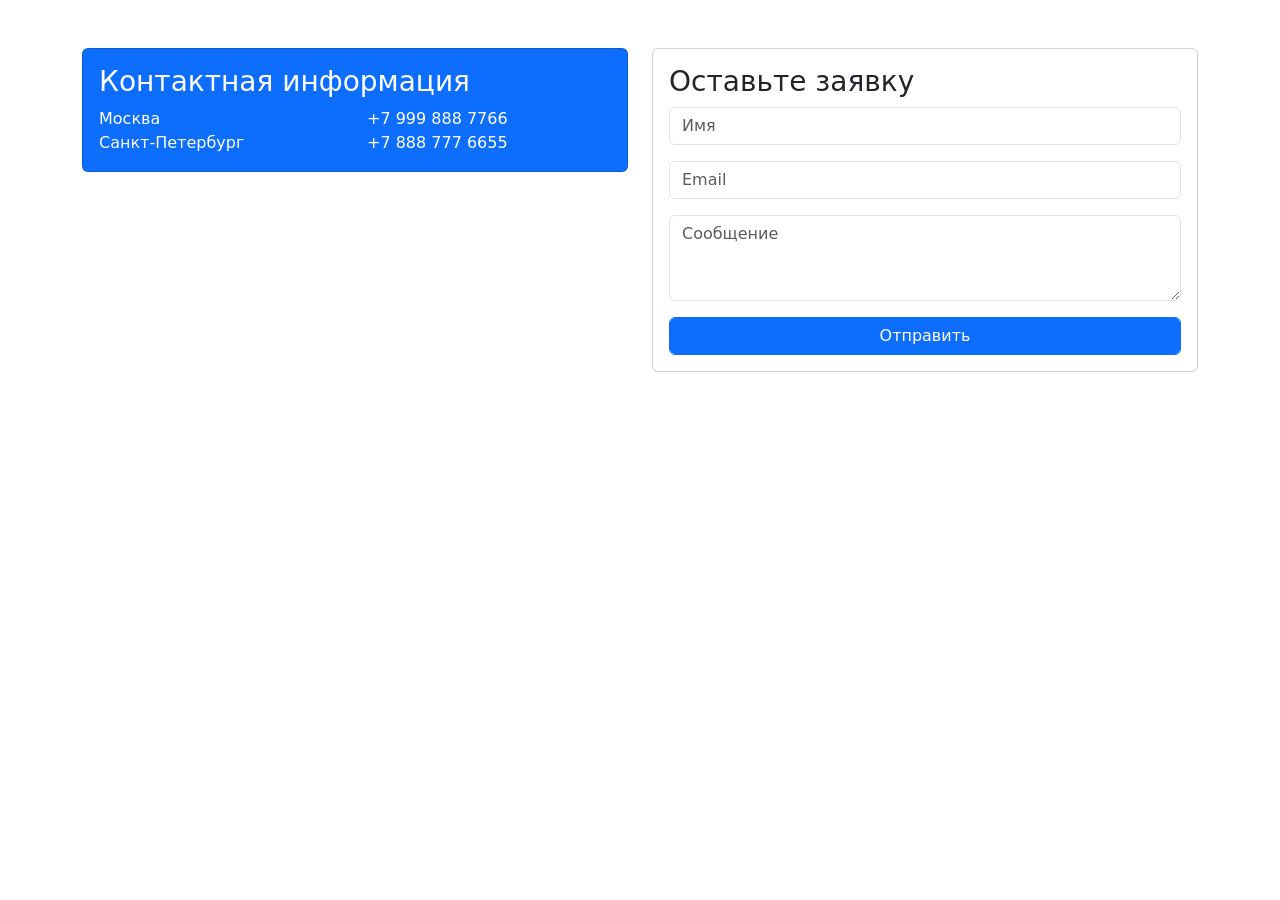
<file: Python Base/lesson21/index.html>
<!doctype html>
<html lang="en">
<head>
    <meta charset="utf-8">
    <meta name="viewport" content="width=device-width, initial-scale=1">
    <title>Bootstrap demo</title>
    <link href="https://cdn.jsdelivr.net/npm/bootstrap@5.3.3/dist/css/bootstrap.min.css" rel="stylesheet"
          integrity="sha384-QWTKZyjpPEjISv5WaRU9OFeRpok6YctnYmDr5pNlyT2bRjXh0JMhjY6hW+ALEwIH" crossorigin="anonymous">
</head>
<body>
<div class="container">
    <div class="row mt-5">
        <div class="col-6">
            <div class="card bg-primary">
                <div class="card-body text-white">
                    <h3 class="class-title">Контактная информация</h3>
                    <div class="row">
                        <div class="col-6">Москва</div>
                        <div class="col-6">+7 999 888 7766</div>
                        <div class="col-6">Санкт-Петербург</div>
                        <div class="col-6">+7 888 777 6655</div>
                    </div>
                </div>
            </div>
        </div>
        <div class="col-6">
            <div class="card">
                <div class="card-body">
                    <h3 class="card-title">Оставьте заявку</h3>
                    <form>
                        <div class="mb-3">
                            <input name="name" type="text" class="form-control" id="exampleInputText1" placeholder="Имя"
                                   aria-describedby="emailHelp">
                        </div>
                        <div class="mb-3">
                            <input name="email" type="email" class="form-control" id="exampleInputEmail1" placeholder="Email"
                                   aria-describedby="emailHelp">
                        </div>
                        <div class="mb-3">
                            <textarea name="message" class="form-control" id="exampleFormControlTextarea1" rows="3" placeholder="Сообщение"></textarea>
                        </div>
                        <button type="submit" class="btn btn-primary form-control">Отправить</button>
                    </form>
                </div>
            </div>
        </div>
    </div>
</div>
</body>
</html>
</file>
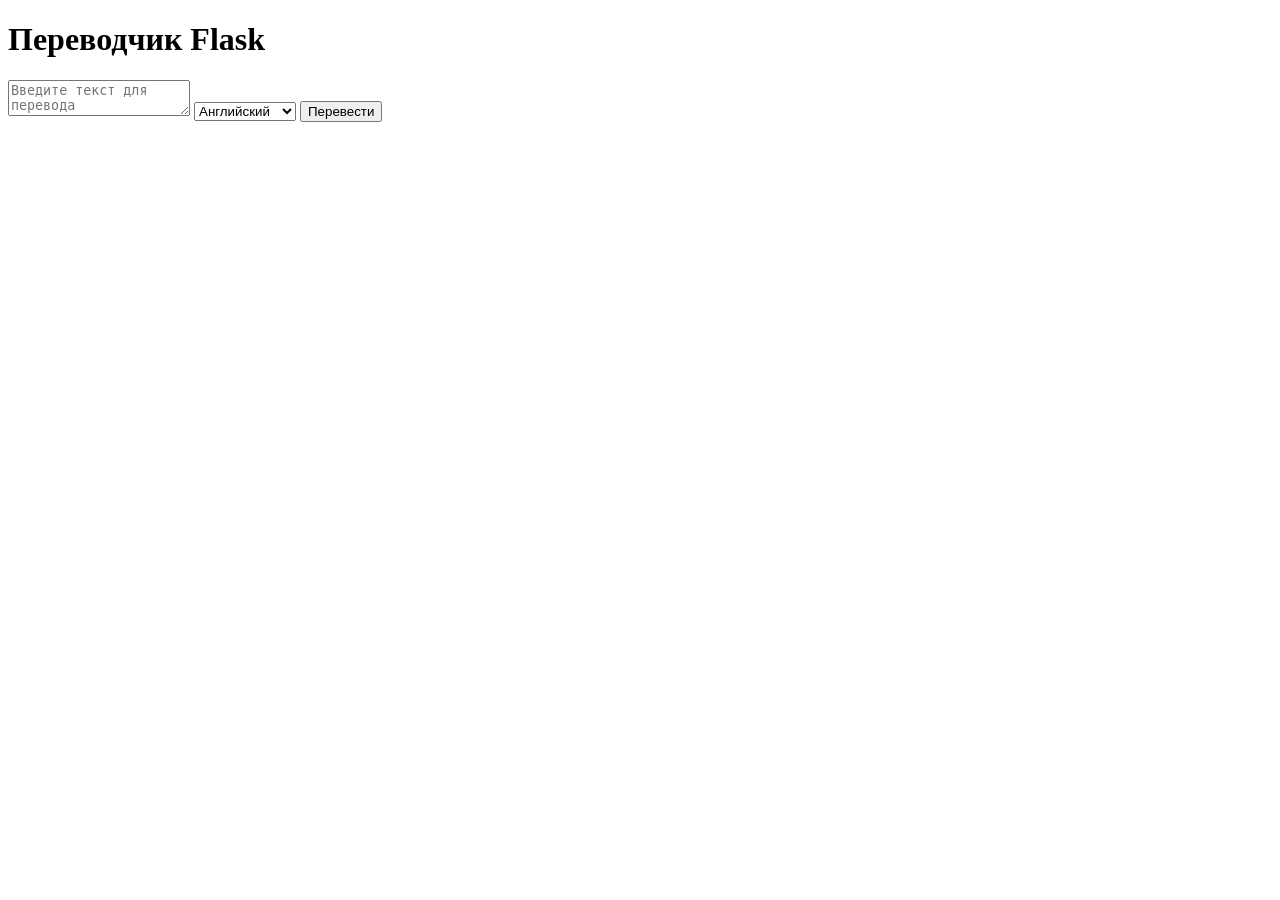
<file: Python Base/Flask_training/Translator/templates/index.html>
<!DOCTYPE html>
<html>
<body>
<h1>Переводчик Flask</h1>

<form action="/translate" method="post">
    <textarea name="text" placeholder="Введите текст для перевода"></textarea>
    <select name="dest_lang">
        <option value="en">Английский</option>
        <option value="it">Итальянский</option>
        <!-- Добавьте другие языки, если нужно -->
    </select>
    <button type="submit">Перевести</button>
</form>
</body>
</html>
</file>
